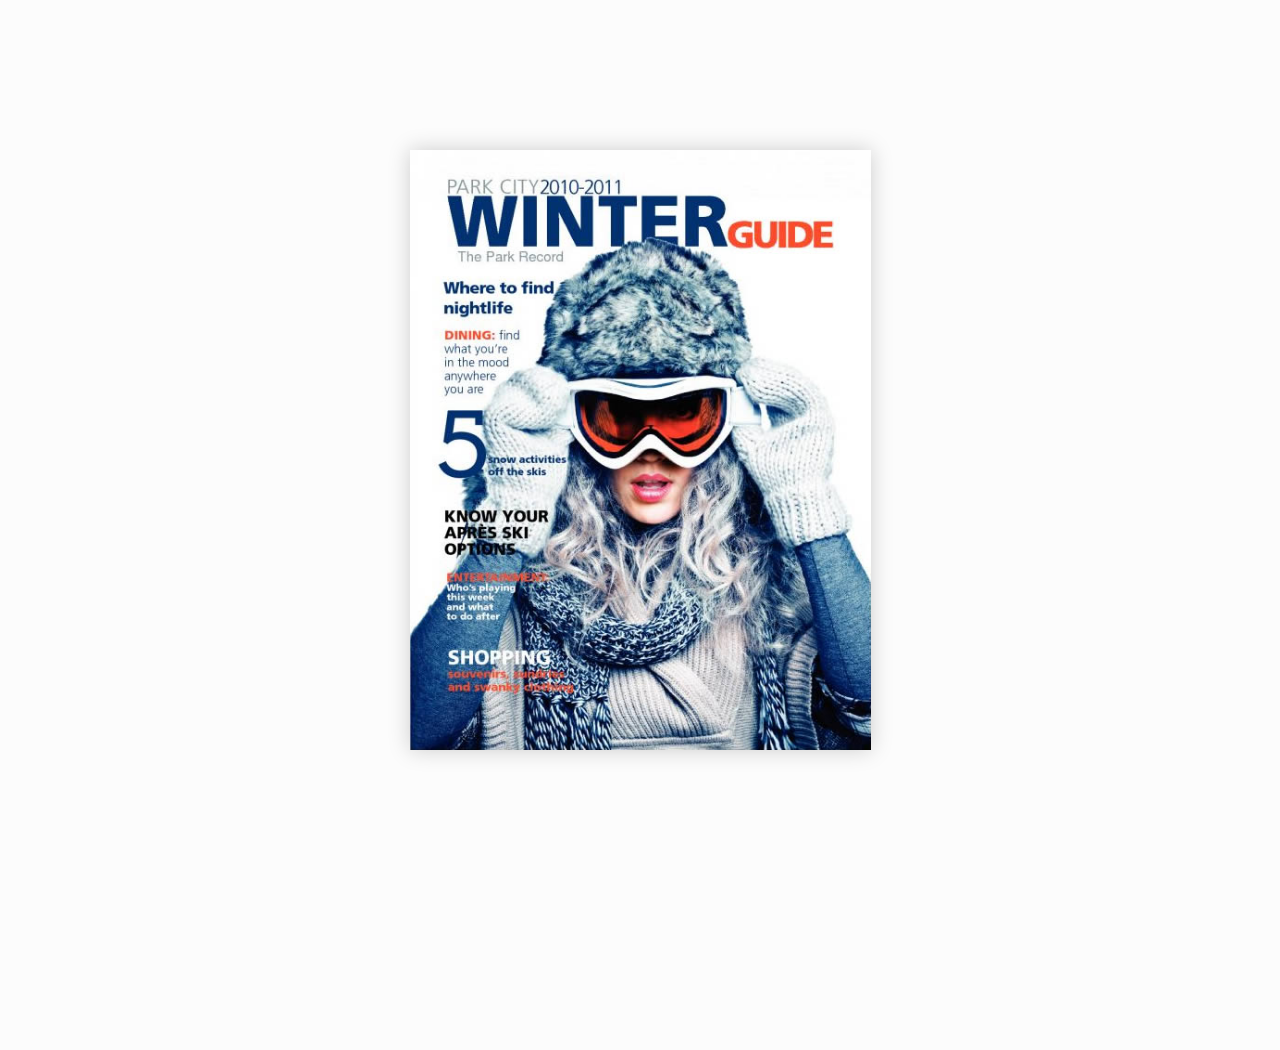
<file: samples/basic/index.html>
<!doctype html>
<!--[if lt IE 7 ]> <html lang="en" class="ie6"> <![endif]-->
<!--[if IE 7 ]>    <html lang="en" class="ie7"> <![endif]-->
<!--[if IE 8 ]>    <html lang="en" class="ie8"> <![endif]-->
<!--[if IE 9 ]>    <html lang="en" class="ie9"> <![endif]-->
<!--[if !IE]><!--> <html lang="en"> <!--<![endif]-->
<head>
<meta name="viewport" content="width = 1050, user-scalable = no" />
<script type="text/javascript" src="../../extras/jquery.min.1.7.js"></script>
<script type="text/javascript" src="../../extras/modernizr.2.5.3.min.js"></script>
</head>
<body>

<div class="flipbook-viewport">
	<div class="container">
		<div class="flipbook">
			<div style="background-image:url(pages/1.jpg)"></div>
			<div style="background-image:url(pages/2.jpg)"></div>
			<div style="background-image:url(pages/3.jpg)"></div>
			<div style="background-image:url(pages/4.jpg)"></div>
			<div style="background-image:url(pages/5.jpg)"></div>
			<div style="background-image:url(pages/6.jpg)"></div>
			<div style="background-image:url(pages/7.jpg)"></div>
			<div style="background-image:url(pages/8.jpg)"></div>
			<div style="background-image:url(pages/9.jpg)"></div>
			<div style="background-image:url(pages/10.jpg)"></div>
			<div style="background-image:url(pages/11.jpg)"></div>
			<div style="background-image:url(pages/12.jpg)"></div>
		</div>
	</div>
</div>


<script type="text/javascript">

function loadApp() {

	// Create the flipbook

	$('.flipbook').turn({
			// Width

			width:922,
			
			// Height

			height:600,

			// Elevation

			elevation: 50,
			
			// Enable gradients

			gradients: true,
			
			// Auto center this flipbook

			autoCenter: true

	});
}

// Load the HTML4 version if there's not CSS transform

yepnope({
	test : Modernizr.csstransforms,
	yep: ['../../lib/turn.js'],
	nope: ['../../lib/turn.html4.min.js'],
	both: ['css/basic.css'],
	complete: loadApp
});

</script>

</body>
</html>
</file>
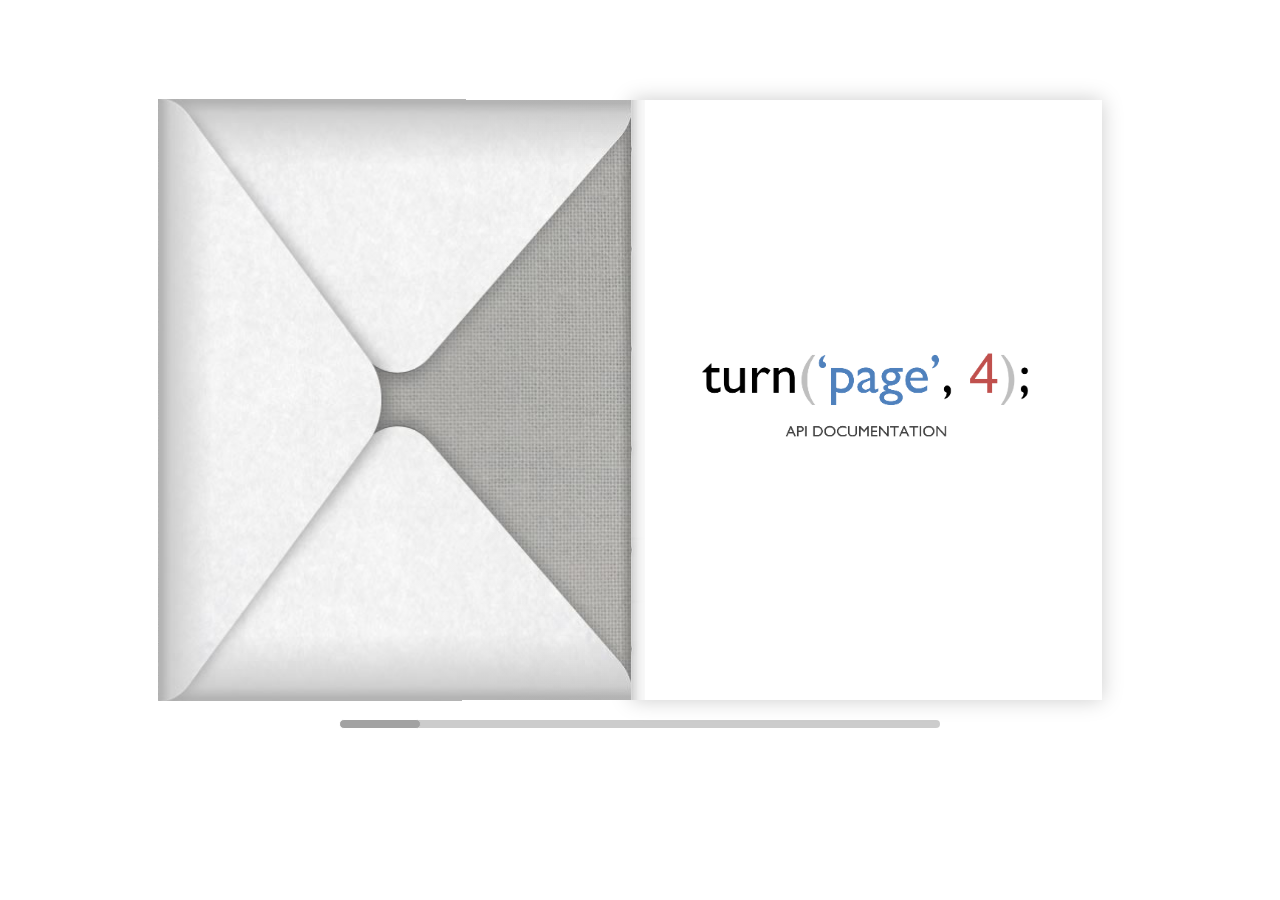
<file: samples/docs/index.html>
<!doctype html>
<!--[if lt IE 7 ]> <html lang="en" class="ie6"> <![endif]-->
<!--[if IE 7 ]>    <html lang="en" class="ie7"> <![endif]-->
<!--[if IE 8 ]>    <html lang="en" class="ie8"> <![endif]-->
<!--[if IE 9 ]>    <html lang="en" class="ie9"> <![endif]-->
<!--[if !IE]><!--> <html lang="en"> <!--<![endif]-->
<head>
<script type="text/javascript" src="../../extras/jquery.min.1.7.js"></script>
<script type="text/javascript" src="../../extras/jquery-ui-1.8.20.custom.min.js"></script>
<script type="text/javascript" src="../../extras/jquery.mousewheel.min.js"></script>
<script type="text/javascript" src="../../extras/modernizr.2.5.3.min.js"></script>
<script type="text/javascript" src="../../lib/hash.js"></script>

</head>
<body>

<div id="canvas">
	<div id="book-zoom">
		<div class="sample-docs">
			<div ignore="1" class="tabs"><div class="left">  </div> <div class="right"> </div></div>
			<div class="hard"></div>
			<div class="hard"></div>
			<div class="hard p29"></div>
			<div class="hard p30"></div>
		</div>
	</div>


	<div id="slider-bar" class="turnjs-slider">
		<div id="slider"></div>
	</div>
</div>


<script type="text/javascript">

function loadApp() {

	var flipbook = $('.sample-docs');

	// Check if the CSS was already loaded
	
	if (flipbook.width()==0 || flipbook.height()==0) {
		setTimeout(loadApp, 10);
		return;
	}

	// Mousewheel

	$('#book-zoom').mousewheel(function(event, delta, deltaX, deltaY) {

		var data = $(this).data(),
			step = 30,
			flipbook = $('.sample-docs'),
			actualPos = $('#slider').slider('value')*step;

		if (typeof(data.scrollX)==='undefined') {
			data.scrollX = actualPos;
			data.scrollPage = flipbook.turn('page');
		}

		data.scrollX = Math.min($( "#slider" ).slider('option', 'max')*step,
			Math.max(0, data.scrollX + deltaX));

		var actualView = Math.round(data.scrollX/step),
			page = Math.min(flipbook.turn('pages'), Math.max(1, actualView*2 - 2));

		if ($.inArray(data.scrollPage, flipbook.turn('view', page))==-1) {
			data.scrollPage = page;
			flipbook.turn('page', page);
		}

		if (data.scrollTimer)
			clearInterval(data.scrollTimer);
		
		data.scrollTimer = setTimeout(function(){
			data.scrollX = undefined;
			data.scrollPage = undefined;
			data.scrollTimer = undefined;
		}, 1000);

	});

	// Slider

	$( "#slider" ).slider({
		min: 1,
		max: 100,

		start: function(event, ui) {
			if (!window._thumbPreview) {
				_thumbPreview = $('<div />', {'class': 'thumbnail'}).html('<div></div>');
				setPreview(ui.value);
				_thumbPreview.appendTo($(ui.handle));
			} else
				setPreview(ui.value);

			moveBar(false);
		},

		slide: function(event, ui) {
			setPreview(ui.value);
		},

		stop: function() {
			if (window._thumbPreview)
				_thumbPreview.removeClass('show');
			
			$('.sample-docs').turn('page', Math.max(1, $(this).slider('value')*2 - 2));
		}
	});


	// URIs
	
	Hash.on('^page\/([0-9]*)$', {
		yep: function(path, parts) {
			var page = parts[1];

			if (page!==undefined) {
				if ($('.sample-docs').turn('is'))
					$('.sample-docs').turn('page', page);
			}

		},
		nop: function(path) {

			if ($('.sample-docs').turn('is'))
				$('.sample-docs').turn('page', 1);
		}
	});

	// Arrows

	$(document).keydown(function(e){

		var previous = 37, next = 39;

		switch (e.keyCode) {
			case previous:

				$('.sample-docs').turn('previous');

			break;
			case next:
				
				$('.sample-docs').turn('next');

			break;
		}

	});

	// Create the flipbook

	flipbook.turn({
		elevation: 50,
		acceleration: false,
		gradients: true,
		autoCenter: true,
		duration: 1000,
		pages: 30,
		when: {

		turning: function(e, page, view) {
			
			var book = $(this),
			currentPage = book.turn('page'),
			pages = book.turn('pages');
				
			if (currentPage>3 && currentPage<pages-3) {
				if (page==1) {
					book.turn('page', 2).turn('stop').turn('page', page);
					e.preventDefault();
					return;
				} else if (page==pages) {
					book.turn('page', pages-1).turn('stop').turn('page', page);
					e.preventDefault();
					return;
				}
			} else if (page>3 && page<pages-3) {
				if (currentPage==1) {
					book.turn('page', 2).turn('stop').turn('page', page);
					e.preventDefault();
					return;
				} else if (currentPage==pages) {
					book.turn('page', pages-1).turn('stop').turn('page', page);
					e.preventDefault();
					return;
				}
			}

			Hash.go('page/'+page).update();

			if (page==1 || page==pages)
				$('.sample-docs .tabs').hide();
			

		},

		turned: function(e, page, view) {

			var book = $(this);

			$('#slider').slider('value', getViewNumber(book, page));

			if (page!=1 && page!=book.turn('pages'))
				$('.sample-docs .tabs').fadeIn(500);
			else
				$('.sample-docs .tabs').hide();

			book.turn('center');
			updateTabs();

		},

		start: function(e, pageObj) {
	
			moveBar(true);

		},

		end: function(e, pageObj) {
		
			var book = $(this);

			setTimeout(function() {
				$('#slider').slider('value', getViewNumber(book));
			}, 1);

			moveBar(false);

		},

		missing: function (e, pages) {

			for (var i = 0; i < pages.length; i++)
				addPage(pages[i], $(this));

		}
	}
	}). turn('page', 2);


	$('#slider').slider('option', 'max', numberOfViews(flipbook));

	flipbook.addClass('animated');


	// Show canvas

	$('#canvas').css({visibility: 'visible'});
}

// Hide canvas

$('#canvas').css({visibility: 'hidden'});

yepnope({
	test: Modernizr.csstransforms,
	yep: ['../../lib/turn.min.js', 'css/jquery.ui.css'],
	nope: ['../../lib/turn.html4.min.js', 'css/jquery.ui.html4.css'],
	both: ['css/docs.css', 'js/docs.js'],
	complete: loadApp
});

</script>

</body>
</html>
</file>
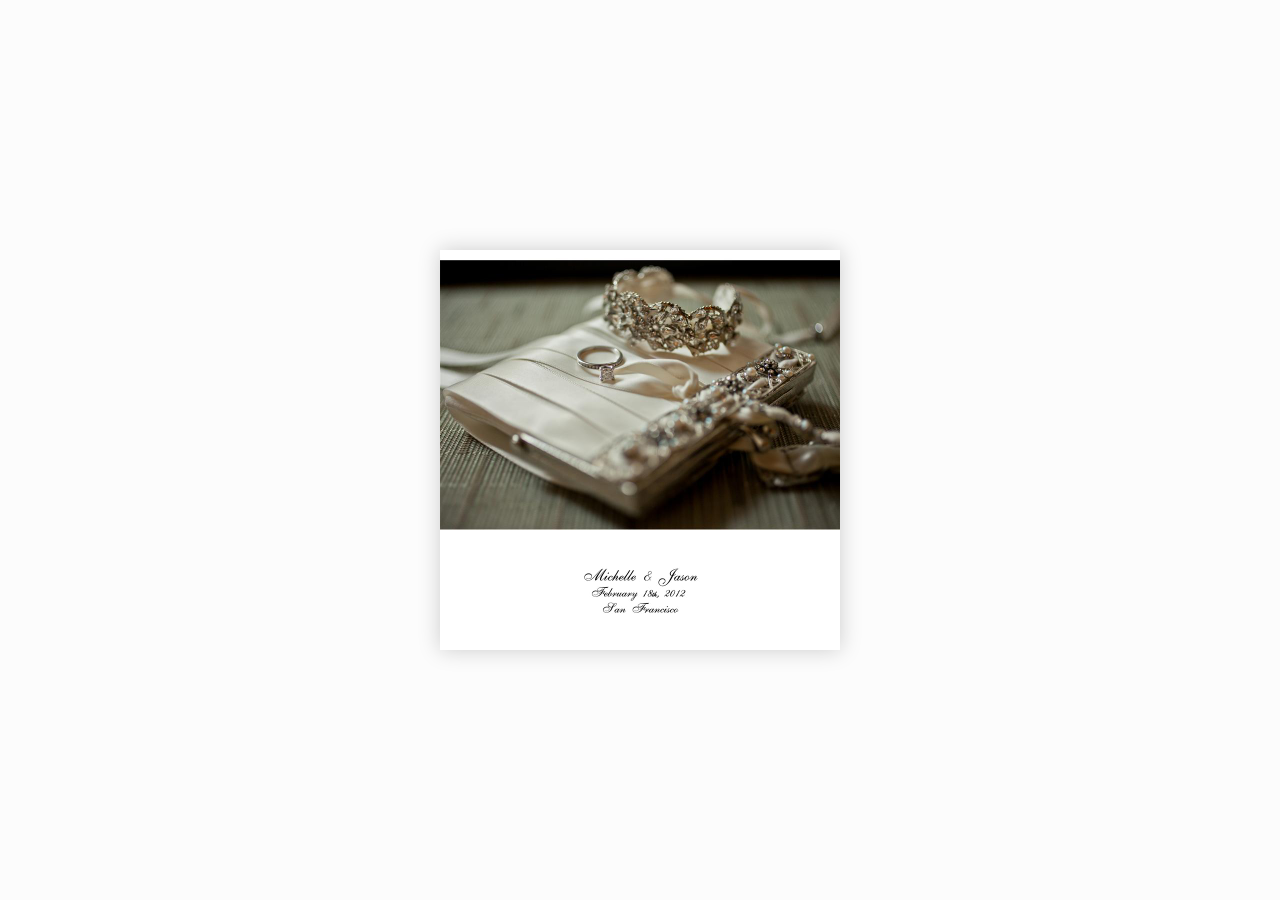
<file: samples/double-page/index.html>
<!doctype html>
<!--[if lt IE 7 ]> <html lang="en" class="ie6"> <![endif]-->
<!--[if IE 7 ]>    <html lang="en" class="ie7"> <![endif]-->
<!--[if IE 8 ]>    <html lang="en" class="ie8"> <![endif]-->
<!--[if IE 9 ]>    <html lang="en" class="ie9"> <![endif]-->
<!--[if !IE]><!--> <html lang="en"> <!--<![endif]-->
<head>
<meta name="viewport" content="width = 1050, user-scalable = no" />
<script type="text/javascript" src="../../extras/jquery.min.1.7.js"></script>
<script type="text/javascript" src="../../extras/modernizr.2.5.3.min.js"></script>
</head>
<body>

<div class="flipbook-viewport">
	<div class="container">
		<div class="flipbook">
			<div class="page" style="background-image:url(pages/1.jpg)"></div>
			<div class="double" style="background-image:url(pages/2.jpg)"></div>
			<div class="double" style="background-image:url(pages/3.jpg)"></div>
			<div class="double" style="background-image:url(pages/4.jpg)"></div>
			<div class="double" style="background-image:url(pages/5.jpg)"></div>
			<div class="double" style="background-image:url(pages/6.jpg)"></div>
			<div class="page" style="background-image:url(pages/7.jpg)"></div>
		</div>
	</div>
</div>


<script type="text/javascript">

function loadApp() {

	var flipbook = $('.flipbook');

 	// Check if the CSS was already loaded
	
	if (flipbook.width()==0 || flipbook.height()==0) {
		setTimeout(loadApp, 10);
		return;
	}

	$('.flipbook .double').scissor();

	// Create the flipbook

	$('.flipbook').turn({
			// Elevation

			elevation: 50,
			
			// Enable gradients

			gradients: true,
			
			// Auto center this flipbook

			autoCenter: true

	});
}

// Load the HTML4 version if there's not CSS transform

yepnope({
	test : Modernizr.csstransforms,
	yep: ['../../lib/turn.min.js'],
	nope: ['../../lib/turn.html4.min.js'],
	both: ['../../lib/scissor.min.js', 'css/double-page.css'],
	complete: loadApp
});

</script>

</body>
</html>
</file>
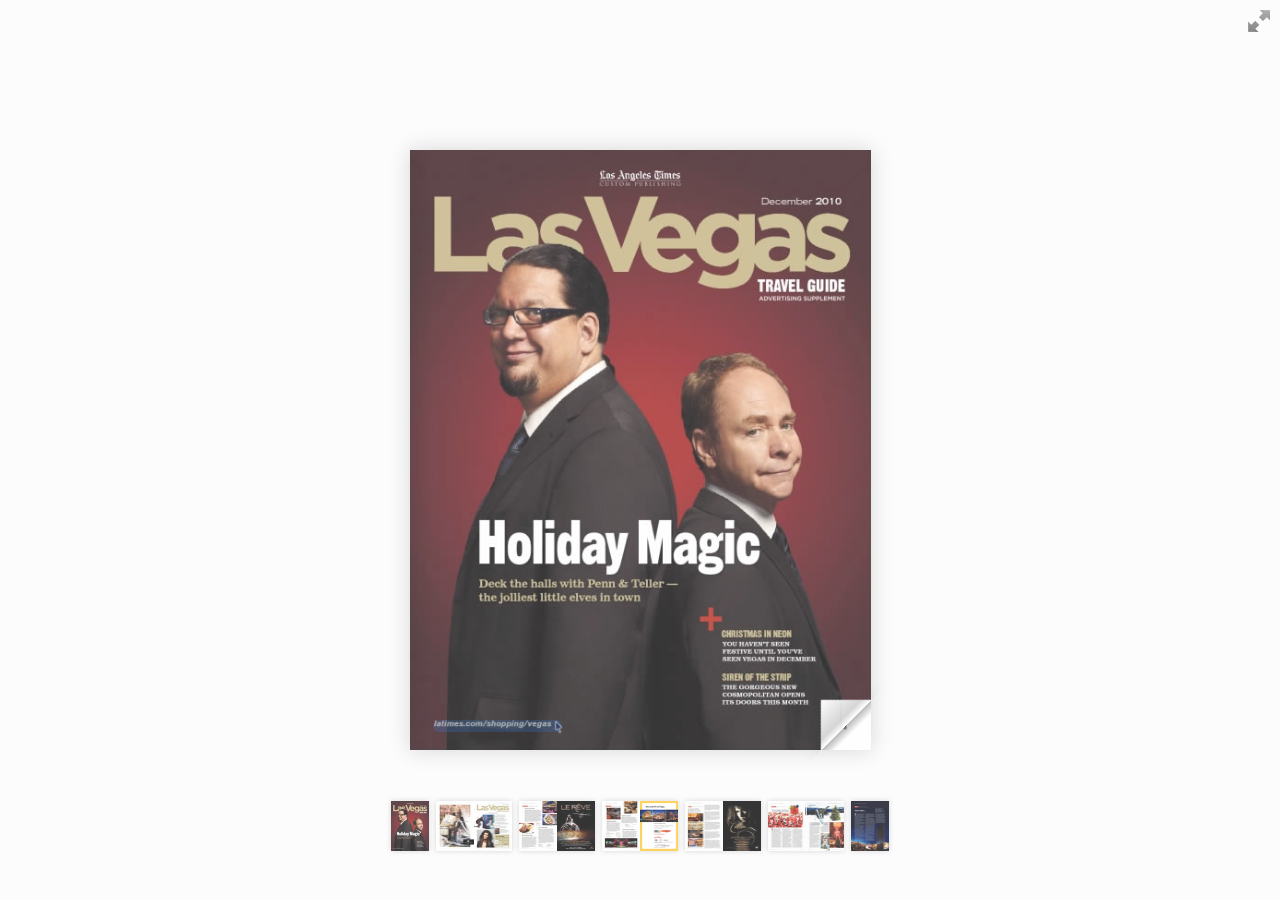
<file: samples/magazine/index.html>
<!doctype html>
<!--[if lt IE 7 ]> <html lang="en" class="ie6"> <![endif]-->
<!--[if IE 7 ]>    <html lang="en" class="ie7"> <![endif]-->
<!--[if IE 8 ]>    <html lang="en" class="ie8"> <![endif]-->
<!--[if IE 9 ]>    <html lang="en" class="ie9"> <![endif]-->
<!--[if !IE]><!--> <html lang="en"> <!--<![endif]-->
<head>
<title>Using turn.js and the new zoom feature</title>
<meta name="viewport" content="width = 1050, user-scalable = no" />
<script type="text/javascript" src="../../extras/jquery.min.1.7.js"></script>
<script type="text/javascript" src="../../extras/modernizr.2.5.3.min.js"></script>
<script type="text/javascript" src="../../lib/hash.js"></script>

</head>
<body>

<div id="canvas">

<div class="zoom-icon zoom-icon-in"></div>

<div class="magazine-viewport">
	<div class="container">
		<div class="magazine">
			<!-- Next button -->
			<div ignore="1" class="next-button"></div>
			<!-- Previous button -->
			<div ignore="1" class="previous-button"></div>
		</div>
	</div>
</div>

<!-- Thumbnails -->
<div class="thumbnails">
	<div>
		<ul>
			<li class="i">
				<img src="pages/1-thumb.jpg" width="76" height="100" class="page-1">
				<span>1</span>
			</li>
			<li class="d">
				<img src="pages/2-thumb.jpg" width="76" height="100" class="page-2">
				<img src="pages/3-thumb.jpg" width="76" height="100" class="page-3">
				<span>2-3</span>
			</li>
			<li class="d">
				<img src="pages/4-thumb.jpg" width="76" height="100" class="page-4">
				<img src="pages/5-thumb.jpg" width="76" height="100" class="page-5">
				<span>4-5</span>
			</li>
			<li class="d">
				<img src="pages/6-thumb.jpg" width="76" height="100" class="page-6">
				<img src="pages/7-thumb.jpg" width="76" height="100" class="page-7">
				<span>6-7</span>
			</li>
			<li class="d">
				<img src="pages/8-thumb.jpg" width="76" height="100" class="page-8">
				<img src="pages/9-thumb.jpg" width="76" height="100" class="page-9">
				<span>8-9</span>
			</li>
			<li class="d">
				<img src="pages/10-thumb.jpg" width="76" height="100" class="page-10">
				<img src="pages/11-thumb.jpg" width="76" height="100" class="page-11">
				<span>10-11</span>
			</li>
			<li class="i">
				<img src="pages/12-thumb.jpg" width="76" height="100" class="page-12">
				<span>12</span>
			</li>
		<ul>
	<div>	
</div>
</div>

<script type="text/javascript">

function loadApp() {

 	$('#canvas').fadeIn(1000);

 	var flipbook = $('.magazine');

 	// Check if the CSS was already loaded
	
	if (flipbook.width()==0 || flipbook.height()==0) {
		setTimeout(loadApp, 10);
		return;
	}
	
	// Create the flipbook

	flipbook.turn({
			
			// Magazine width

			width: 922,

			// Magazine height

			height: 600,

			// Duration in millisecond

			duration: 1000,

			// Hardware acceleration

			acceleration: !isChrome(),

			// Enables gradients

			gradients: true,
			
			// Auto center this flipbook

			autoCenter: true,

			// Elevation from the edge of the flipbook when turning a page

			elevation: 50,

			// The number of pages

			pages: 12,

			// Events

			when: {
				turning: function(event, page, view) {
					
					var book = $(this),
					currentPage = book.turn('page'),
					pages = book.turn('pages');
			
					// Update the current URI

					Hash.go('page/' + page).update();

					// Show and hide navigation buttons

					disableControls(page);
					

					$('.thumbnails .page-'+currentPage).
						parent().
						removeClass('current');

					$('.thumbnails .page-'+page).
						parent().
						addClass('current');



				},

				turned: function(event, page, view) {

					disableControls(page);

					$(this).turn('center');

					if (page==1) { 
						$(this).turn('peel', 'br');
					}

				},

				missing: function (event, pages) {

					// Add pages that aren't in the magazine

					for (var i = 0; i < pages.length; i++)
						addPage(pages[i], $(this));

				}
			}

	});

	// Zoom.js

	$('.magazine-viewport').zoom({
		flipbook: $('.magazine'),

		max: function() { 
			
			return largeMagazineWidth()/$('.magazine').width();

		}, 

		when: {

			swipeLeft: function() {

				$(this).zoom('flipbook').turn('next');

			},

			swipeRight: function() {
				
				$(this).zoom('flipbook').turn('previous');

			},

			resize: function(event, scale, page, pageElement) {

				if (scale==1)
					loadSmallPage(page, pageElement);
				else
					loadLargePage(page, pageElement);

			},

			zoomIn: function () {

				$('.thumbnails').hide();
				$('.made').hide();
				$('.magazine').removeClass('animated').addClass('zoom-in');
				$('.zoom-icon').removeClass('zoom-icon-in').addClass('zoom-icon-out');
				
				if (!window.escTip && !$.isTouch) {
					escTip = true;

					$('<div />', {'class': 'exit-message'}).
						html('<div>Press ESC to exit</div>').
							appendTo($('body')).
							delay(2000).
							animate({opacity:0}, 500, function() {
								$(this).remove();
							});
				}
			},

			zoomOut: function () {

				$('.exit-message').hide();
				$('.thumbnails').fadeIn();
				$('.made').fadeIn();
				$('.zoom-icon').removeClass('zoom-icon-out').addClass('zoom-icon-in');

				setTimeout(function(){
					$('.magazine').addClass('animated').removeClass('zoom-in');
					resizeViewport();
				}, 0);

			}
		}
	});

	// Zoom event

	if ($.isTouch)
		$('.magazine-viewport').bind('zoom.doubleTap', zoomTo);
	else
		$('.magazine-viewport').bind('zoom.tap', zoomTo);


	// Using arrow keys to turn the page

	$(document).keydown(function(e){

		var previous = 37, next = 39, esc = 27;

		switch (e.keyCode) {
			case previous:

				// left arrow
				$('.magazine').turn('previous');
				e.preventDefault();

			break;
			case next:

				//right arrow
				$('.magazine').turn('next');
				e.preventDefault();

			break;
			case esc:
				
				$('.magazine-viewport').zoom('zoomOut');	
				e.preventDefault();

			break;
		}
	});

	// URIs - Format #/page/1 

	Hash.on('^page\/([0-9]*)$', {
		yep: function(path, parts) {
			var page = parts[1];

			if (page!==undefined) {
				if ($('.magazine').turn('is'))
					$('.magazine').turn('page', page);
			}

		},
		nop: function(path) {

			if ($('.magazine').turn('is'))
				$('.magazine').turn('page', 1);
		}
	});


	$(window).resize(function() {
		resizeViewport();
	}).bind('orientationchange', function() {
		resizeViewport();
	});

	// Events for thumbnails

	$('.thumbnails').click(function(event) {
		
		var page;

		if (event.target && (page=/page-([0-9]+)/.exec($(event.target).attr('class'))) ) {
		
			$('.magazine').turn('page', page[1]);
		}
	});

	$('.thumbnails li').
		bind($.mouseEvents.over, function() {
			
			$(this).addClass('thumb-hover');

		}).bind($.mouseEvents.out, function() {
			
			$(this).removeClass('thumb-hover');

		});

	if ($.isTouch) {
	
		$('.thumbnails').
			addClass('thumbanils-touch').
			bind($.mouseEvents.move, function(event) {
				event.preventDefault();
			});

	} else {

		$('.thumbnails ul').mouseover(function() {

			$('.thumbnails').addClass('thumbnails-hover');

		}).mousedown(function() {

			return false;

		}).mouseout(function() {

			$('.thumbnails').removeClass('thumbnails-hover');

		});

	}


	// Regions

	if ($.isTouch) {
		$('.magazine').bind('touchstart', regionClick);
	} else {
		$('.magazine').click(regionClick);
	}

	// Events for the next button

	$('.next-button').bind($.mouseEvents.over, function() {
		
		$(this).addClass('next-button-hover');

	}).bind($.mouseEvents.out, function() {
		
		$(this).removeClass('next-button-hover');

	}).bind($.mouseEvents.down, function() {
		
		$(this).addClass('next-button-down');

	}).bind($.mouseEvents.up, function() {
		
		$(this).removeClass('next-button-down');

	}).click(function() {
		
		$('.magazine').turn('next');

	});

	// Events for the next button
	
	$('.previous-button').bind($.mouseEvents.over, function() {
		
		$(this).addClass('previous-button-hover');

	}).bind($.mouseEvents.out, function() {
		
		$(this).removeClass('previous-button-hover');

	}).bind($.mouseEvents.down, function() {
		
		$(this).addClass('previous-button-down');

	}).bind($.mouseEvents.up, function() {
		
		$(this).removeClass('previous-button-down');

	}).click(function() {
		
		$('.magazine').turn('previous');

	});


	resizeViewport();

	$('.magazine').addClass('animated');

}

// Zoom icon

 $('.zoom-icon').bind('mouseover', function() { 
 	
 	if ($(this).hasClass('zoom-icon-in'))
 		$(this).addClass('zoom-icon-in-hover');

 	if ($(this).hasClass('zoom-icon-out'))
 		$(this).addClass('zoom-icon-out-hover');
 
 }).bind('mouseout', function() { 
 	
 	 if ($(this).hasClass('zoom-icon-in'))
 		$(this).removeClass('zoom-icon-in-hover');
 	
 	if ($(this).hasClass('zoom-icon-out'))
 		$(this).removeClass('zoom-icon-out-hover');

 }).bind('click', function() {

 	if ($(this).hasClass('zoom-icon-in'))
 		$('.magazine-viewport').zoom('zoomIn');
 	else if ($(this).hasClass('zoom-icon-out'))	
		$('.magazine-viewport').zoom('zoomOut');

 });

 $('#canvas').hide();


// Load the HTML4 version if there's not CSS transform

yepnope({
	test : Modernizr.csstransforms,
	yep: ['../../lib/turn.js'],
	nope: ['../../lib/turn.html4.min.js'],
	both: ['../../lib/zoom.min.js', 'js/magazine.js', 'css/magazine.css'],
	complete: loadApp
});

</script>

</body>
</html>
</file>
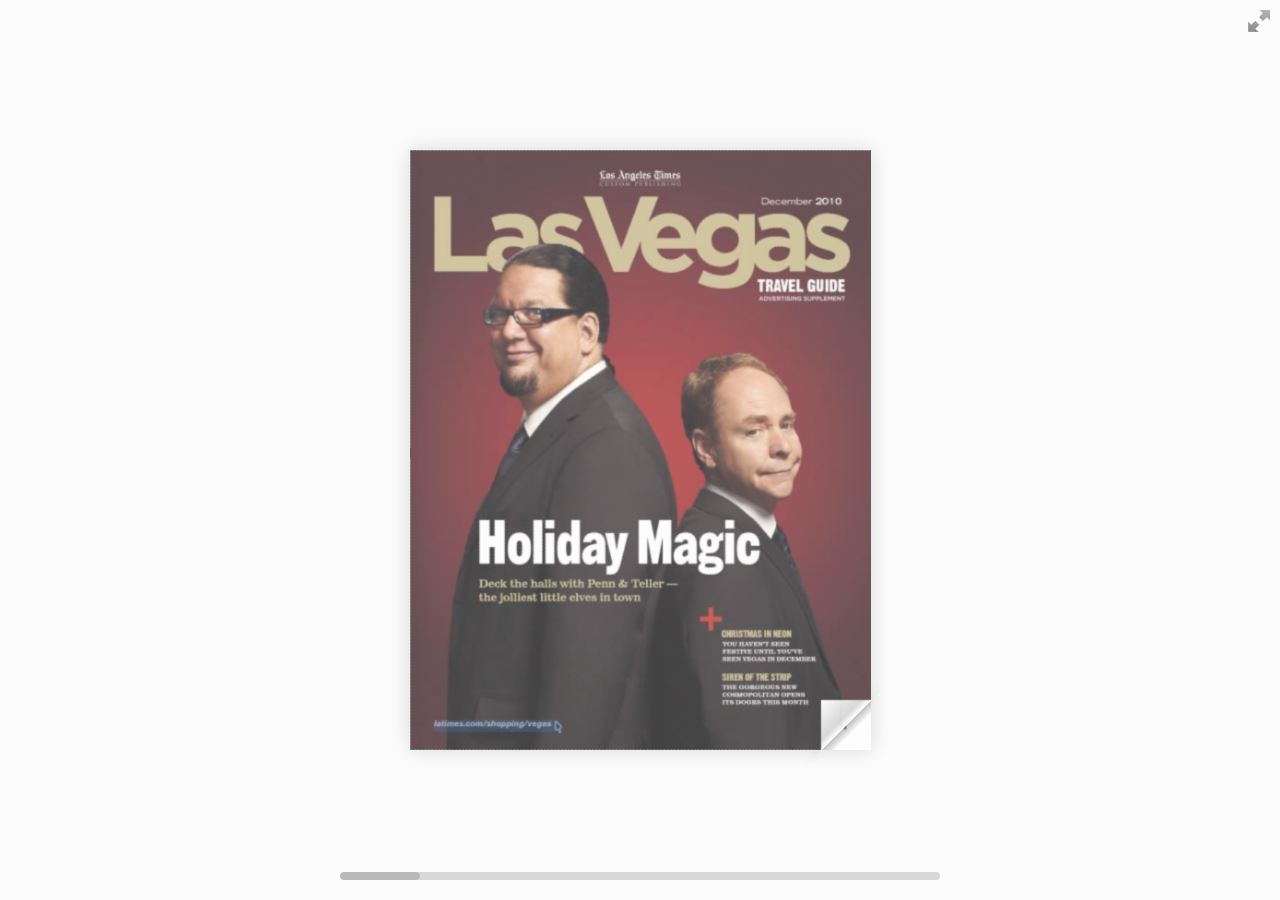
<file: samples/magazine/slider.html>
<!doctype html>
<html lang="en">
<head>
<title>Using turn.js and the new zoom feature</title>
<meta name="viewport" content="width = 1050, user-scalable = no" />
<link rel="icon" type="image/png" href="../../pics/favicon.png" />
<script type="text/javascript" src="../../extras/jquery.min.1.7.js"></script>
<script type="text/javascript" src="../../extras/jquery-ui-1.8.20.custom.min.js"></script>
<script type="text/javascript" src="../../extras/modernizr.2.5.3.min.js"></script>
<script type="text/javascript" src="../../lib/hash.js"></script>
</head>
<body>

<div id="canvas">

<div class="zoom-icon zoom-icon-in"></div>

<div class="magazine-viewport">
	<div class="container">
		<div class="magazine">
			<!-- Next button -->
			<div ignore="1" class="next-button"></div>
			<!-- Previous button -->
			<div ignore="1" class="previous-button"></div>
		</div>
	</div>
	<div class="bottom">
		<div id="slider-bar" class="turnjs-slider">
			<div id="slider"></div>
		</div>
	</div>
</div>

<script type="text/javascript">

function loadApp() {

 	$('#canvas').fadeIn(1000);

 	var flipbook = $('.magazine');

 	// Check if the CSS was already loaded
	
	if (flipbook.width()==0 || flipbook.height()==0) {
		setTimeout(loadApp, 10);
		return;
	}
	
	// Create the flipbook

	flipbook.turn({
			
			// Magazine width

			width: 922,

			// Magazine height

			height: 600,

			// Duration in millisecond

			duration: 1000,

			// Enables gradients

			gradients: true,
			
			// Auto center this flipbook

			autoCenter: true,

			// Elevation from the edge of the flipbook when turning a page

			elevation: 50,

			// The number of pages

			pages: 12,

			// Events

			when: {
				turning: function(event, page, view) {
					
					var book = $(this),
					currentPage = book.turn('page'),
					pages = book.turn('pages');
			
					// Update the current URI

					Hash.go('page/' + page).update();

					// Show and hide navigation buttons

					disableControls(page);

				},

				turned: function(event, page, view) {

					disableControls(page);

					$(this).turn('center');

					$('#slider').slider('value', getViewNumber($(this), page));

					if (page==1) { 
						$(this).turn('peel', 'br');
					}

				},

				missing: function (event, pages) {

					// Add pages that aren't in the magazine

					for (var i = 0; i < pages.length; i++)
						addPage(pages[i], $(this));

				}
			}

	});

	// Zoom.js

	$('.magazine-viewport').zoom({
		flipbook: $('.magazine'),

		max: function() { 
			
			return largeMagazineWidth()/$('.magazine').width();

		}, 

		when: {
			swipeLeft: function() {

				$(this).zoom('flipbook').turn('next');

			},

			swipeRight: function() {
				
				$(this).zoom('flipbook').turn('previous');

			},

			resize: function(event, scale, page, pageElement) {

				if (scale==1)
					loadSmallPage(page, pageElement);
				else
					loadLargePage(page, pageElement);

			},

			zoomIn: function () {

				$('#slider-bar').hide();
				$('.made').hide();
				$('.magazine').removeClass('animated').addClass('zoom-in');
				$('.zoom-icon').removeClass('zoom-icon-in').addClass('zoom-icon-out');
				
				if (!window.escTip && !$.isTouch) {
					escTip = true;

					$('<div />', {'class': 'exit-message'}).
						html('<div>Press ESC to exit</div>').
							appendTo($('body')).
							delay(2000).
							animate({opacity:0}, 500, function() {
								$(this).remove();
							});
				}
			},

			zoomOut: function () {

				$('#slider-bar').fadeIn();
				$('.exit-message').hide();
				$('.made').fadeIn();
				$('.zoom-icon').removeClass('zoom-icon-out').addClass('zoom-icon-in');

				setTimeout(function(){
					$('.magazine').addClass('animated').removeClass('zoom-in');
					resizeViewport();
				}, 0);

			}
		}
	});

	// Zoom event

	if ($.isTouch)
		$('.magazine-viewport').bind('zoom.doubleTap', zoomTo);
	else
		$('.magazine-viewport').bind('zoom.tap', zoomTo);


	// Using arrow keys to turn the page

	$(document).keydown(function(e){

		var previous = 37, next = 39, esc = 27;

		switch (e.keyCode) {
			case previous:

				// left arrow
				$('.magazine').turn('previous');
				e.preventDefault();

			break;
			case next:

				//right arrow
				$('.magazine').turn('next');
				e.preventDefault();

			break;
			case esc:
				
				$('.magazine-viewport').zoom('zoomOut');	
				e.preventDefault();

			break;
		}
	});

	// URIs - Format #/page/1 

	Hash.on('^page\/([0-9]*)$', {
		yep: function(path, parts) {
			var page = parts[1];

			if (page!==undefined) {
				if ($('.magazine').turn('is'))
					$('.magazine').turn('page', page);
			}

		},
		nop: function(path) {

			if ($('.magazine').turn('is'))
				$('.magazine').turn('page', 1);
		}
	});


	$(window).resize(function() {
		resizeViewport();
	}).bind('orientationchange', function() {
		resizeViewport();
	});

	// Regions

	if ($.isTouch) {
		$('.magazine').bind('touchstart', regionClick);
	} else {
		$('.magazine').click(regionClick);
	}

	// Events for the next button

	$('.next-button').bind($.mouseEvents.over, function() {
		
		$(this).addClass('next-button-hover');

	}).bind($.mouseEvents.out, function() {
		
		$(this).removeClass('next-button-hover');

	}).bind($.mouseEvents.down, function() {
		
		$(this).addClass('next-button-down');

	}).bind($.mouseEvents.up, function() {
		
		$(this).removeClass('next-button-down');

	}).click(function() {
		
		$('.magazine').turn('next');

	});

	// Events for the next button
	
	$('.previous-button').bind($.mouseEvents.over, function() {
		
		$(this).addClass('previous-button-hover');

	}).bind($.mouseEvents.out, function() {
		
		$(this).removeClass('previous-button-hover');

	}).bind($.mouseEvents.down, function() {
		
		$(this).addClass('previous-button-down');

	}).bind($.mouseEvents.up, function() {
		
		$(this).removeClass('previous-button-down');

	}).click(function() {
		
		$('.magazine').turn('previous');

	});


	// Slider

	$( "#slider" ).slider({
		min: 1,
		max: numberOfViews(flipbook),

		start: function(event, ui) {

			if (!window._thumbPreview) {
				_thumbPreview = $('<div />', {'class': 'thumbnail'}).html('<div></div>');
				setPreview(ui.value);
				_thumbPreview.appendTo($(ui.handle));
			} else
				setPreview(ui.value);

			moveBar(false);

		},

		slide: function(event, ui) {

			setPreview(ui.value);

		},

		stop: function() {

			if (window._thumbPreview)
				_thumbPreview.removeClass('show');
			
			$('.magazine').turn('page', Math.max(1, $(this).slider('value')*2 - 2));

		}
	});

	resizeViewport();

	$('.magazine').addClass('animated');

}

// Zoom icon

 $('.zoom-icon').bind('mouseover', function() { 
 	
 	if ($(this).hasClass('zoom-icon-in'))
 		$(this).addClass('zoom-icon-in-hover');

 	if ($(this).hasClass('zoom-icon-out'))
 		$(this).addClass('zoom-icon-out-hover');
 
 }).bind('mouseout', function() { 
 	
 	 if ($(this).hasClass('zoom-icon-in'))
 		$(this).removeClass('zoom-icon-in-hover');
 	
 	if ($(this).hasClass('zoom-icon-out'))
 		$(this).removeClass('zoom-icon-out-hover');

 }).bind('click', function() {

 	if ($(this).hasClass('zoom-icon-in'))
 		$('.magazine-viewport').zoom('zoomIn');
 	else if ($(this).hasClass('zoom-icon-out'))	
		$('.magazine-viewport').zoom('zoomOut');

 });

 $('#canvas').hide();


// Load the HTML4 version if there's not CSS transform

yepnope({
	test : Modernizr.csstransforms,
	yep: ['../../lib/turn.min.js'],
	nope: ['../../lib/turn.html4.min.js', 'css/jquery.ui.html4.css'],
	both: ['../../lib/zoom.min.js', 'css/jquery.ui.css', 'js/magazine.js', 'css/magazine.css'],
	complete: loadApp
});

</script>

</body>
</html>
</file>
